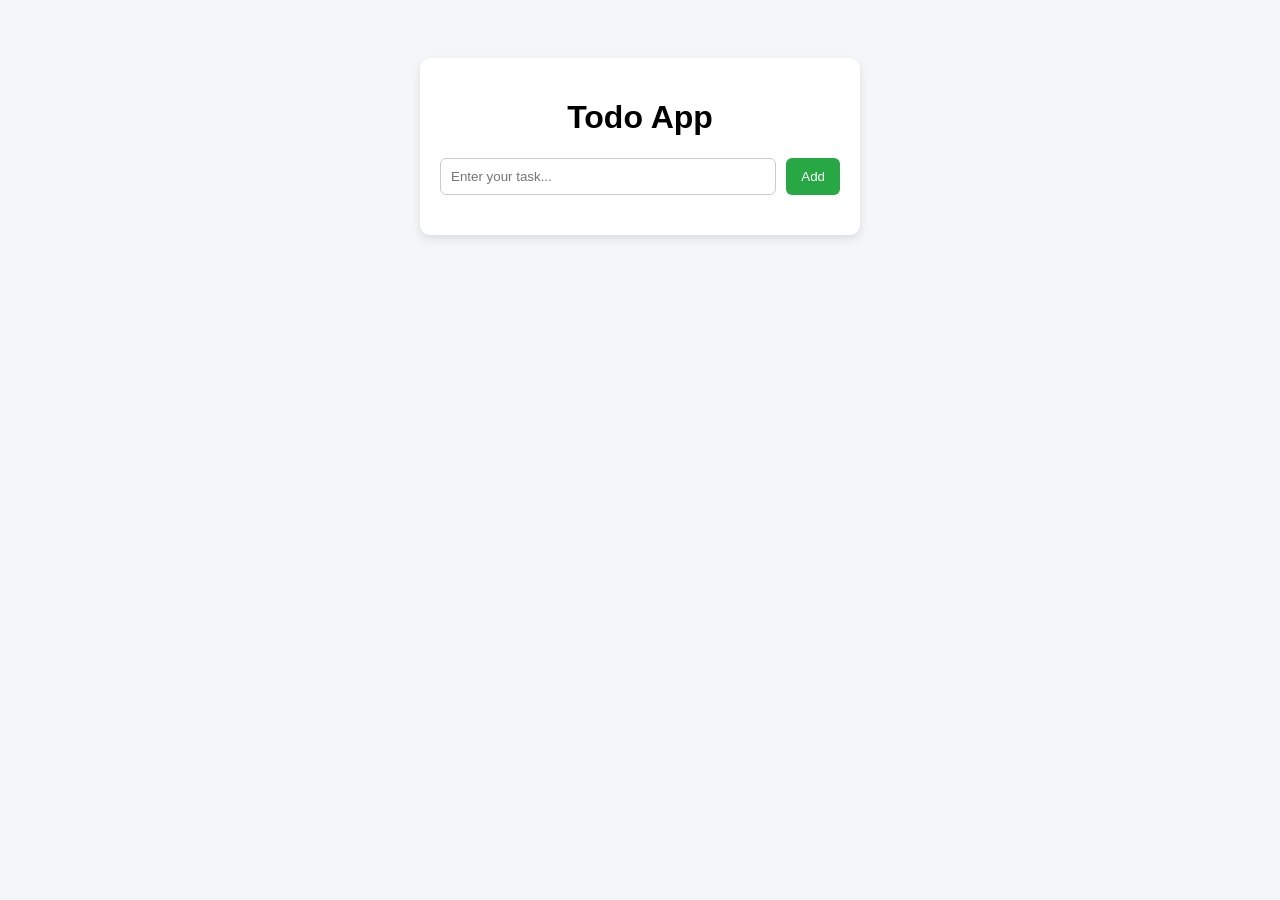
<file: Task2/index.html>
<!DOCTYPE html>
<html lang="en">
<head>
  <meta charset="UTF-8" />
  <meta name="viewport" content="width=device-width, initial-scale=1.0"/>
  <link rel="stylesheet" href="style.css">
  <title>Todo App</title>
</head>

<body>

  <div class="container">

    <h1>Todo App</h1>

    <div class="input-box">
      <input type="text" id="todoInput" placeholder="Enter your task..." />
      <button id="addBtn">Add</button>
		  
    </div>

    <ul id="todoList"></ul>

  </div>

  <script src="script.js"></script>
</body>
</html>
</file>
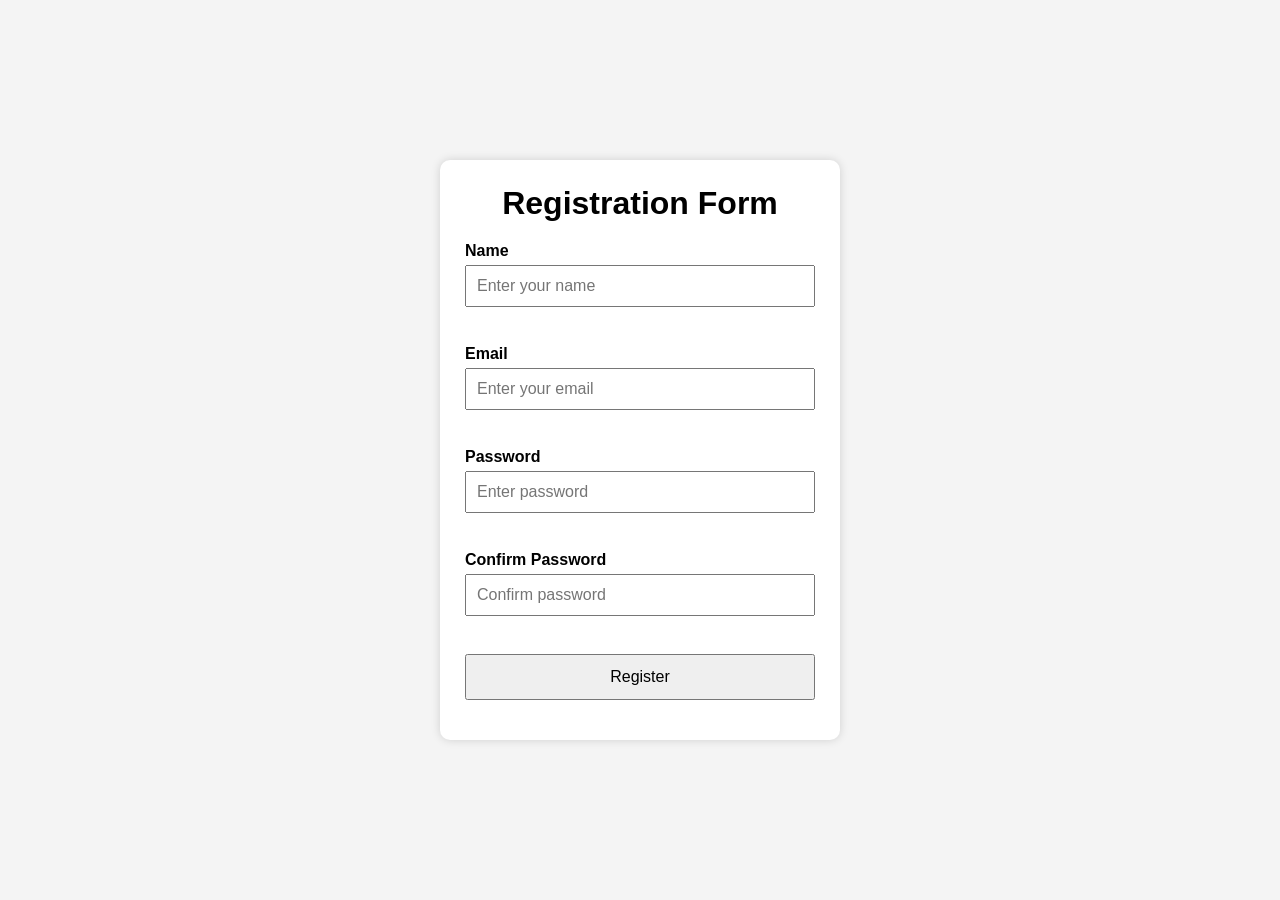
<file: Task2/formvalidation/index.html>
<!DOCTYPE html>
<html lang="en">
<head>
  <meta charset="UTF-8">
  <meta name="viewport" content="width=device-width, initial-scale=1.0">
  <title>Form Validation</title>
  <link rel="stylesheet" href="style.css">
</head>
<body>

  <div class="container">

    <h1>Registration Form</h1>

    <form id="registerForm">

      <div class="input-group">
        <label for="name">Name</label>
        <input
          type="text"
          id="name"
          placeholder="Enter your name"
        >
        <small class="error" id="nameError"></small>
      </div>

      <div class="input-group">
        <label for="email">Email</label>
        <input
          type="text"
          id="email"
          placeholder="Enter your email"
        >
        <small class="error" id="emailError"></small>
      </div>

      <div class="input-group">
        <label for="password">Password</label>
        <input
          type="password"
          id="password"
          placeholder="Enter password"
        >
        <small class="error" id="passwordError"></small>
      </div>

      <div class="input-group">
        <label for="confirmPassword">Confirm Password</label>
        <input
          type="password"
          id="confirmPassword"
          placeholder="Confirm password"
        >
        <small class="error" id="confirmError"></small>
      </div>

      <button type="submit" id="submitBtn">
        Register
      </button>

    </form>

    <p id="successMessage"></p>

  </div>

  <script src="script.js"></script>
</body>
</html>
</file>
<file: Task2/style.css>
body {
  font-family: Arial, sans-serif;
  background: #f4f6f8;
  display: flex;
  justify-content: center;
  padding-top: 50px;
}

.container {
  width: 400px;
  background: white;
  padding: 20px;
  border-radius: 10px;
  box-shadow: 0px 4px 10px rgba(0,0,0,0.1);
}

h1 {
  text-align: center;
}

.input-box {
  display: flex;
  gap: 10px;
}

input {
  flex: 1;
  padding: 10px;
  border: 1px solid #ccc;
  border-radius: 6px;
}

button {
  padding: 10px 15px;
  border: none;
  background: #28a745;
  color: white;
  border-radius: 6px;
  cursor: pointer;
}

button:hover {
  background: #218838;
}

ul {
  margin-top: 20px;
  padding: 0;
}

li {
  list-style: none;
  padding: 10px;
  margin-bottom: 10px;
  background: #f1f1f1;
  display: flex;
  justify-content: space-between;
  align-items: center;
  border-radius: 6px;
}

.actions {
  display: flex;
  gap: 5px;
}

.edit {
  background: #007bff;
}

.delete {
  background: #dc3545;
}

.edit, .delete {
  padding: 5px 10px;
  font-size: 12px;
  border-radius: 5px;
}
.completed {
    text-decoration: line-through;
    opacity: 0.5;
}
</file>
<file: Task2/formvalidation/style.css>
* {
  margin: 0;
  padding: 0;
  box-sizing: border-box;
}

body {
  min-height: 100vh;
  display: flex;
  justify-content: center;
  align-items: center;
  font-family: Arial, sans-serif;
  background: #f4f4f4;
}

.container {
  width: 400px;
  background: white;
  padding: 25px;
  border-radius: 10px;
  box-shadow: 0 0 10px rgba(0,0,0,0.15);
}

h1 {
  text-align: center;
  margin-bottom: 20px;
}

.input-group {
  margin-bottom: 15px;
}

label {
  display: block;
  margin-bottom: 5px;
  font-weight: bold;
}

input {
  width: 100%;
  padding: 10px;
  font-size: 16px;
}

button {
  width: 100%;
  padding: 12px;
  font-size: 16px;
  cursor: pointer;
}

.error {
  display: block;
  margin-top: 5px;
  color: red;
  font-size: 14px;
  min-height: 18px;
}

#successMessage {
  margin-top: 15px;
  text-align: center;
  font-weight: bold;
  color: green;
}
</file>
